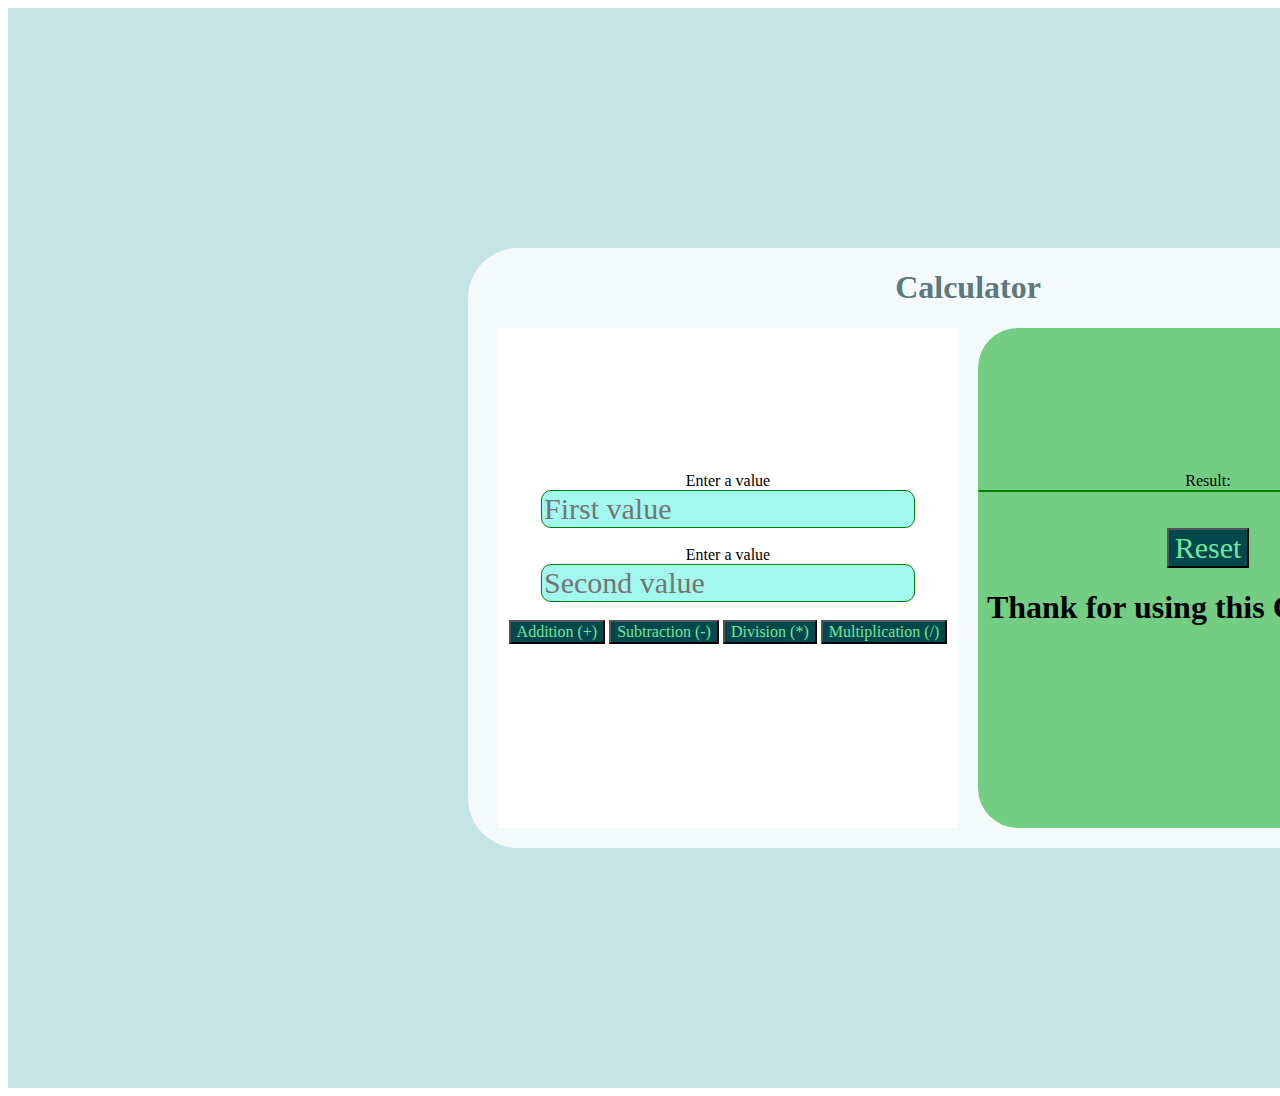
<file: Calculator-main/index.html>
<!DOCTYPE html>
<!--
To change this license header, choose License Headers in Project Properties.
To change this template file, choose Tools | Templates
and open the template in the editor.
-->
<html>
    <head>
        <title>TODO supply a title</title>
        <meta charset="UTF-8">
        <meta name="viewport" content="width=device-width, initial-scale=1.0">
        <link href="./css/style1.css" rel="stylesheet" />
    </head>
    <body>
        <div class="wrapper">
            <div class="header">
                <h1 class="group1">Calculator</h1>
                <div class="divleft">
                    <br/><br/><br/><br/><br/><br/><br/><br/>
                    Enter a value <input id="value1" class="group2" type="text" value="" placeholder="First value"/>
                    <br/>
                    <br/>
                    Enter a value <input id="value2" class="group2" type="text" value="" placeholder="Second value"/>
                    <br/>
                    <br/>
                    <input class="group3" type="button" id="btn1" value="Addition (+)" onclick="add()"/>
                    <input class="group3" type="button" id="btn2" value="Subtraction (-)" onclick="sub()"/>
                    <input class="group3" type="button" id="btn3" value="Division (*)" onclick="div()"/>
                    <input class="group3" type="button" id="btn4" value="Multiplication (/)" onclick="mup()"/>
                </div>
                <div class="divright">
                    <br/><br/><br/><br/><br/><br/><br/><br/>
                    Result: <div id="value3" class="group4" ></div>
                    <br/>
                    <br/>
                    <input class="group5" type="button" id="btn5" value="Reset" onclick="message()"/>
                    <h1 style="font-family:Times New Roman">Thank for using this Calculator!</h1>
                </div>
                <script>
                        function add(){
                            var value1 = document.getElementById('value1').value;
                            var value2 = document.getElementById('value2').value;
                            var add = parseInt(value1) + parseInt(value2);
                            document.getElementById('value3').innerHTML = add;//chỉ dùng được trong thẻ div  
                        }
                        function sub(){
                            var value1 = document.getElementById('value1').value;
                            var value2 = document.getElementById('value2').value;
                            var add = parseInt(value1) - parseInt(value2);
                            document.getElementById('value3').innerHTML = add;//chỉ dùng được trong thẻ div  
                        }
                        function div(){
                            var value1 = document.getElementById('value1').value;
                            var value2 = document.getElementById('value2').value;
                            var add = parseInt(value1) / parseInt(value2);
                            document.getElementById('value3').innerHTML = add;//chỉ dùng được trong thẻ div  
                        }
                        function mup(){
                            var value1 = document.getElementById('value1').value;
                            var value2 = document.getElementById('value2').value;
                            var add = parseInt(value1) * parseInt(value2);
                            document.getElementById('value3').innerHTML = add;//chỉ dùng được trong thẻ div  
                        }
                    </script>
            </div>
        </div>      
    </body>
</html>
</file>
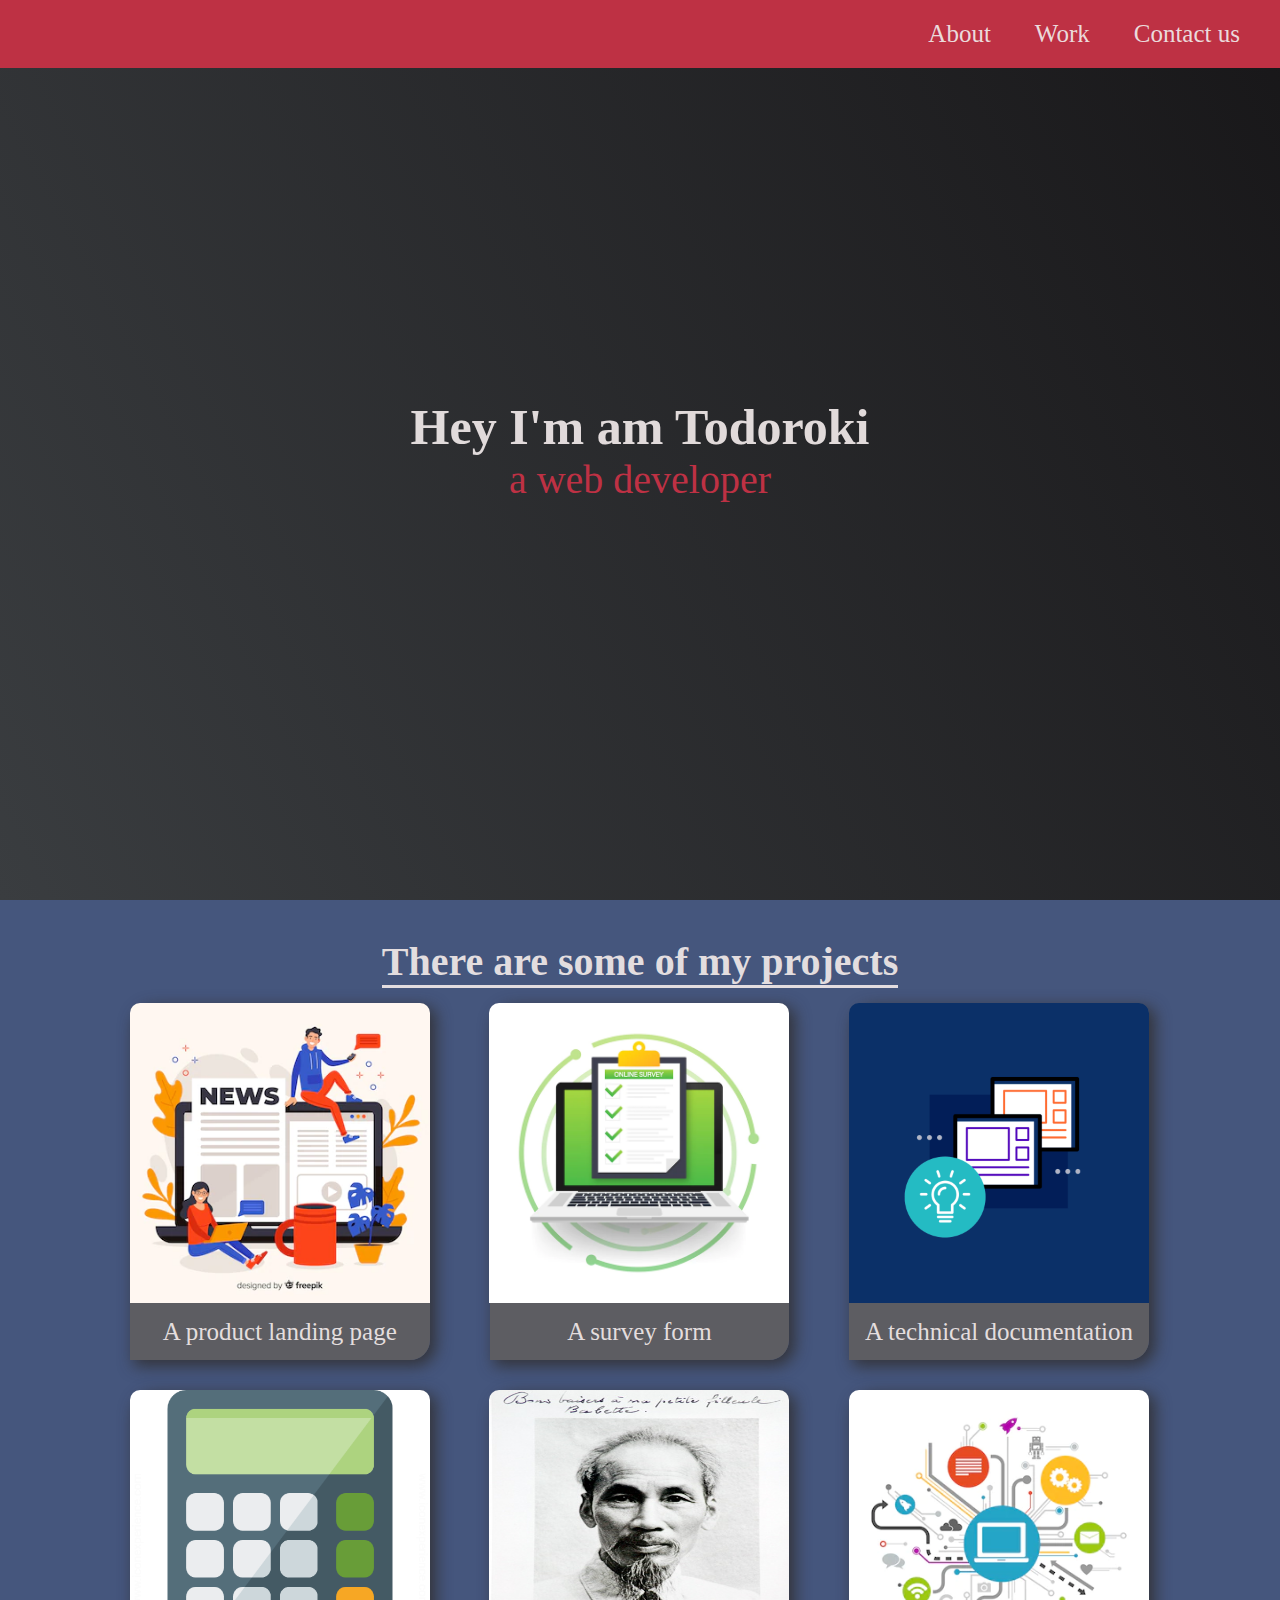
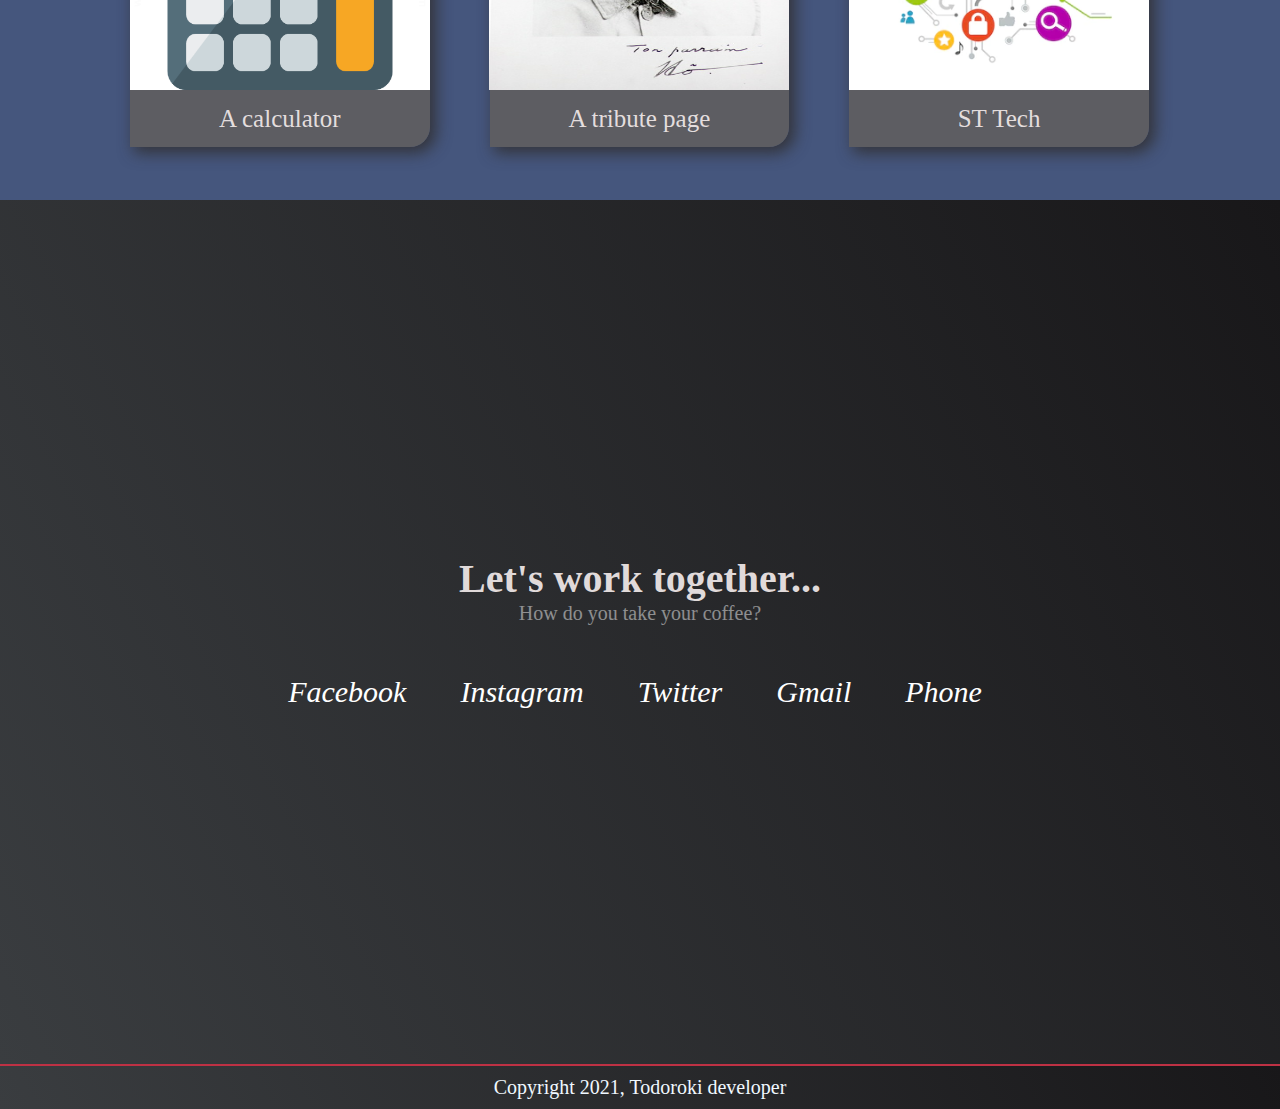
<file: A-Personal-Portfolio/A-Personal-Portfolio.html>
<!DOCTYPE html>
<html lang="en">
<head>
    <meta charset="UTF-8">
    <meta http-equiv="X-UA-Compatible" content="IE=edge">
    <meta name="viewport" content="width=device-width, initial-scale=1.0">
    <title>A Personal Portfolio</title>
    <link rel="stylesheet" href="../A-Personal-Portfolio/css/style.css">
    <link rel="stylesheet" href="https://use.fontawesome.com/releases/v5.15.4/css/all.css" integrity="sha384-DyZ88mC6Up2uqS4h/KRgHuoeGwBcD4Ng9SiP4dIRy0EXTlnuz47vAwmeGwVChigm" crossorigin="anonymous">
    <link
    rel="stylesheet"
    href="https://cdnjs.cloudflare.com/ajax/libs/animate.css/4.1.1/animate.min.css"
    />

</head>
<body>
    <header class="abc">
        <ul>
            <li><a href="#about">About</a></li>
            <li><a href="#work">Work</a></li>
            <li><a href="#contact">Contact us</a></li>
        </ul>
    </header>
    <div class="wrapper">
        <div id="about" class="about-us">
            <h1>Hey I'm am Todoroki</h1>
            <p>a web developer</p>
        </div>
        <div id="work" class="work">
            <h2>There are some of my projects</h2>
            <div class="projects-grid">
                <div class="projects-production">
                    <div class="project-item">
                        <img class="project-image" src="./image/concepto-landing-page-noticias_52683-20167 (1).png" alt="A product landing page" width="300px" height="300px">
                        <p><a href="https://codepen.io/phamtuan1152001/pen/yLXBrYK" target="_blank">A product landing page</a></p>
                    </div>
                </div>
                <div class="projects-production">
                    <div class="project-item">
                        <img class="project-image" src="./image/online-survey-checklist-questionnaire-icon-laptop-computer-screen-feedback-business-concept_100456-1910 (1).png" alt="A survey form" width="300px" height="300px">
                        <p><a href="https://codepen.io/phamtuan1152001/pen/bGWXMrM" target="_blank">A survey form</a></p>
                    </div>
                </div>
                <div class="projects-production">
                    <div class="project-item">
                        <img class="project-image" src="./image/technical-documentation-sites-to-get-you-inspired_1200.png" alt="A technical documentation" width="300px" height="300px">
                        <p><a href="https://codepen.io/phamtuan1152001/pen/xxrRQLJ" target="_blank">A technical documentation</a></p>
                    </div>
                </div>
                <div class="projects-production">
                    <div class="project-item">
                        <img class="project-image" src="./image/calculator.png" alt="A calculator" width="300px" height="300px" >
                        <p><a href="https://codepen.io/phamtuan1152001/pen/XWgKPWv" target="_blank">A calculator</a></p>
                    </div>
                </div>
                <div class="projects-production">
                    <div class="project-item">
                        <img class="project-image" src="./image/Ho_Chi_Minh_1946_and_signature.png" alt="A tribute page" width="300px" height="300px" >
                        <p><a href="https://codepen.io/phamtuan1152001/pen/QWvYRVx" target="_blank">A tribute page</a></p>
                    </div>
                </div>
                <div class="projects-production">
                    <div class="project-item">
                        <img class="project-image" src="./image/illustration-social-media-concept_53876-18383.png" alt="ST Tech" width="300px" height="300px" >
                        <p><a href="https://codepen.io/phamtuan1152001/pen/WNOwNoz" target="_blank">ST Tech</a></p>
                    </div>
                </div>
            </div>
        </div>
        <div id="contact" class="contact">
            <h2>Let's work together...</h2>
            <p>How do you take your coffee?</p>
            <div class="socialmedia">
                <a href="#"><span><i class="fab fa-facebook"> Facebook</i></span></a> 
                <a href="#"><span><i class="fab fa-instagram"> Instagram</i></span></a>
                <a href="#"><span><i class="fab fa-twitter"> Twitter</i></span></a>
                <a href="#"><span><i class="fas fa-envelope"> Gmail</i></span></a>
                <a href="#"><span><i class="fas fa-phone"> Phone</i></span></a>
            </div>
        </div>
        <footer><p>Copyright 2021, Todoroki developer</p></footer>
    </div>
</body>
</html>
</file>
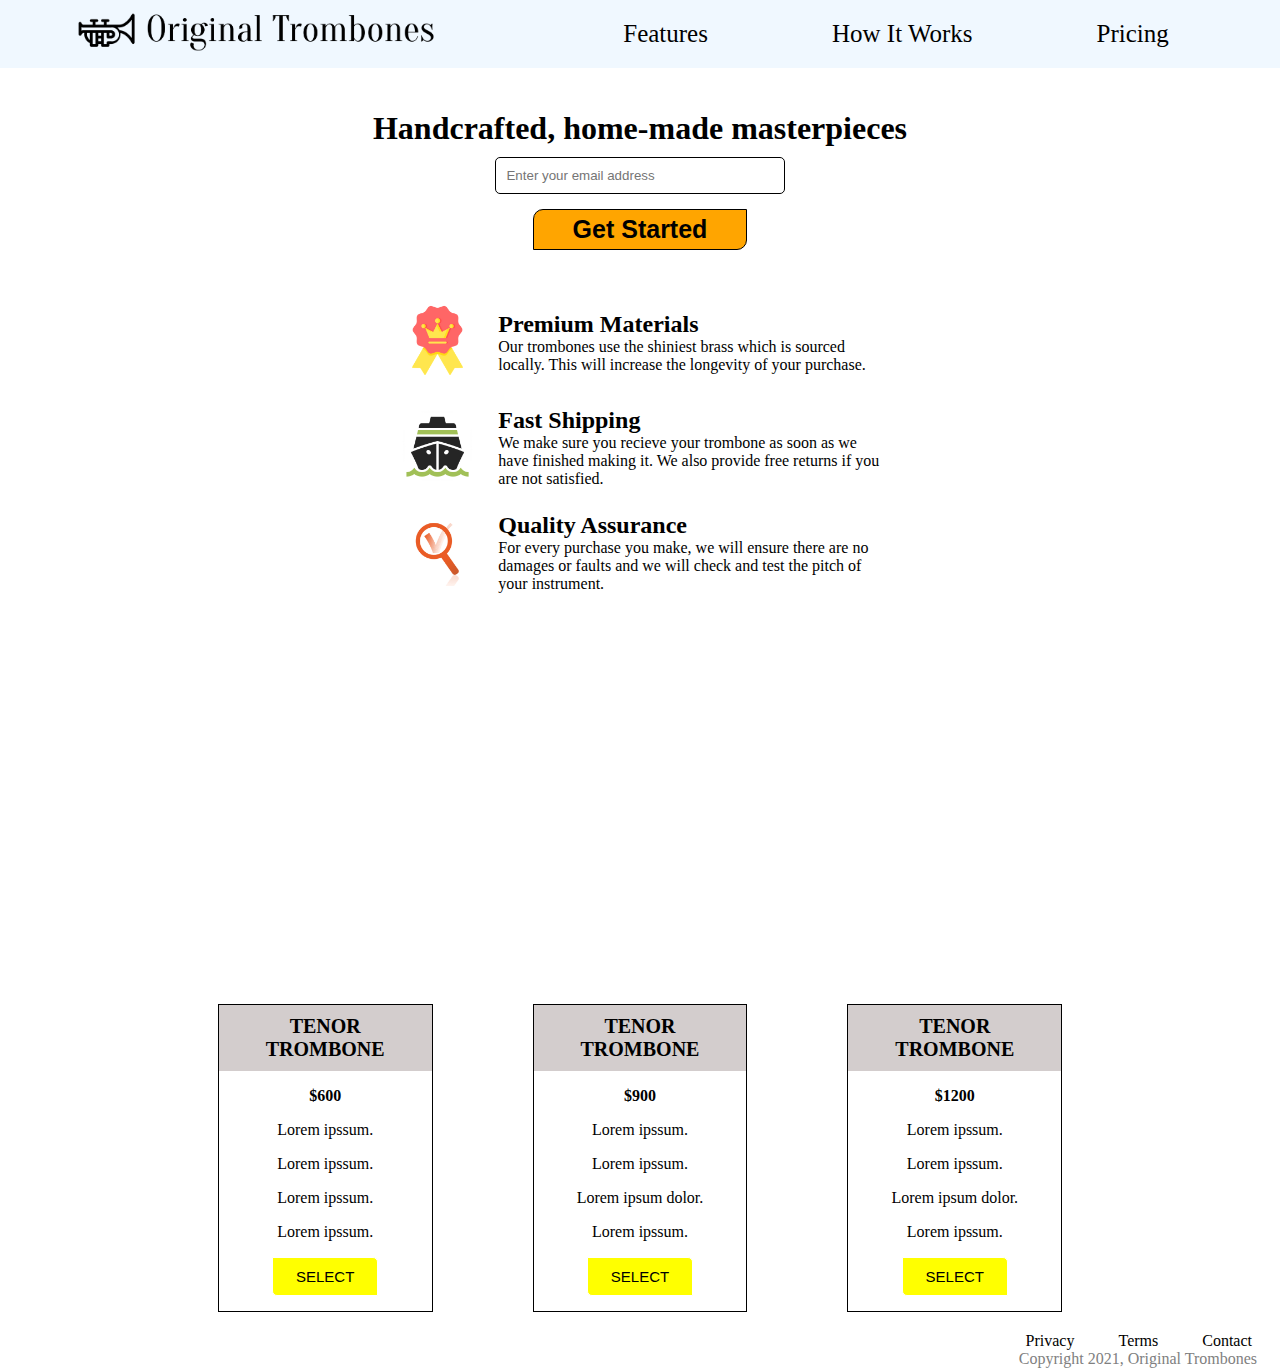
<file: A-Product-Landing-Page/A-Product-Landing-Page.html>
<!DOCTYPE html>
<html lang="en">
<head>
    <meta charset="UTF-8">
    <meta http-equiv="X-UA-Compatible" content="IE=edge">
    <meta name="viewport" content="width=device-width, initial-scale=1.0">
    <title>A Product Landing Page</title>
    <link rel="stylesheet" href="./css/style.css">
</head>
<body>
    <!-- Header of this page -->
    <header>
        <div class="logo">
            <img class="logo-image" src="./image/original_trombones.png" alt="logo">
        </div>
        <div class="nav-item">
            <ul>
                <li><a href="#features">Features</a></li>
                <li><a href="#howitworks">How It Works</a></li>
                <li><a href="#pricing">Pricing</a></li>
            </ul>
        </div>
    </header>
    <!-- End of header -->

    <!-- Body of this page -->
    <div id="features" class="form-content">
        <form action="#">
            <h1>Handcrafted, home-made masterpieces</h1>
            <div class="form-control">
                <input type="text" placeholder="Enter your email address">
                <button>Get Started</button>
            </div>
        </form>
    </div>
    <div id="howitworks" class="service-quality">
        <div class="service-logo">
            <img class="logo-image" src="./image/premium-1891094-1598007.png" alt="Premium Materials">
        </div>
        <div class="service-description">
            <h2>Premium Materials</h2>
            <p>Our trombones use the shiniest brass which is sourced locally. This will increase the longevity of your purchase.</p>
        </div>
        <div class="service-logo">
            <img class="logo-image" src="./image/cruise_ship.png" alt="Fast shipping">
        </div>
        <div class="service-description">
            <h2>Fast Shipping</h2>
            <p>We make sure you recieve your trombone as soon as we have finished making it. We also provide free returns if you are not satisfied.</p>
        </div>
        <div class="service-logo">
            <img class="logo-image" src="./image/qc-icon-8.jpg" alt="Quality Assurance">
        </div>
        <div class="service-description">
            <h2>Quality Assurance</h2>
            <p>For every purchase you make, we will ensure there are no damages or faults and we will check and test the pitch of your instrument.</p>
        </div>
    </div>
    <div id="pricing" class="production">
        <div class="production-intro">
            <iframe width="560" height="315" src="https://www.youtube.com/embed/y8Yv4pnO7qc" title="YouTube video player" frameborder="0" allow="accelerometer; autoplay; clipboard-write; encrypted-media; gyroscope; picture-in-picture" allowfullscreen></iframe>
        </div>
        <div class="production-list">
            <div class="production-items">
                <div class="name"><strong>TENOR TROMBONE</strong></div>
                <p><strong>$600</strong></p>
                <p>Lorem ipssum.</p>
                <p>Lorem ipssum.</p>
                <p>Lorem ipssum.</p>
                <p>Lorem ipssum.</p>
                <button class="btn">SELECT</button>
            </div>
            <div class="production-items">
                <div class="name"><strong>TENOR TROMBONE</strong></div>
                <p><strong>$900</strong></p>
                <p>Lorem ipssum.</p>
                <p>Lorem ipssum.</p>
                <p>Lorem ipsum dolor.</p>
                <p>Lorem ipssum.</p>
                <button class="btn">SELECT</button>
            </div>
            <div class="production-items">
                <div class="name"><strong>TENOR TROMBONE</strong></div>
                <p><strong>$1200</strong></p>
                <p>Lorem ipssum.</p>
                <p>Lorem ipssum.</p>
                <p>Lorem ipsum dolor.</p>
                <p>Lorem ipssum.</p>
                <button class="btn">SELECT</button>
            </div>          
        </div>
    </div>
    <!-- End of body -->

    <!-- Footer of this page -->
    <footer>
        <ul>
            <li><a href="#">Privacy</a></li>
            <li><a href="#">Terms</a></li>
            <li><a href="#">Contact</a></li>
        </ul>
        <p>Copyright 2021, Original Trombones</p>
    </footer>
    <!-- End of footer -->
</body>
</html>
</file>
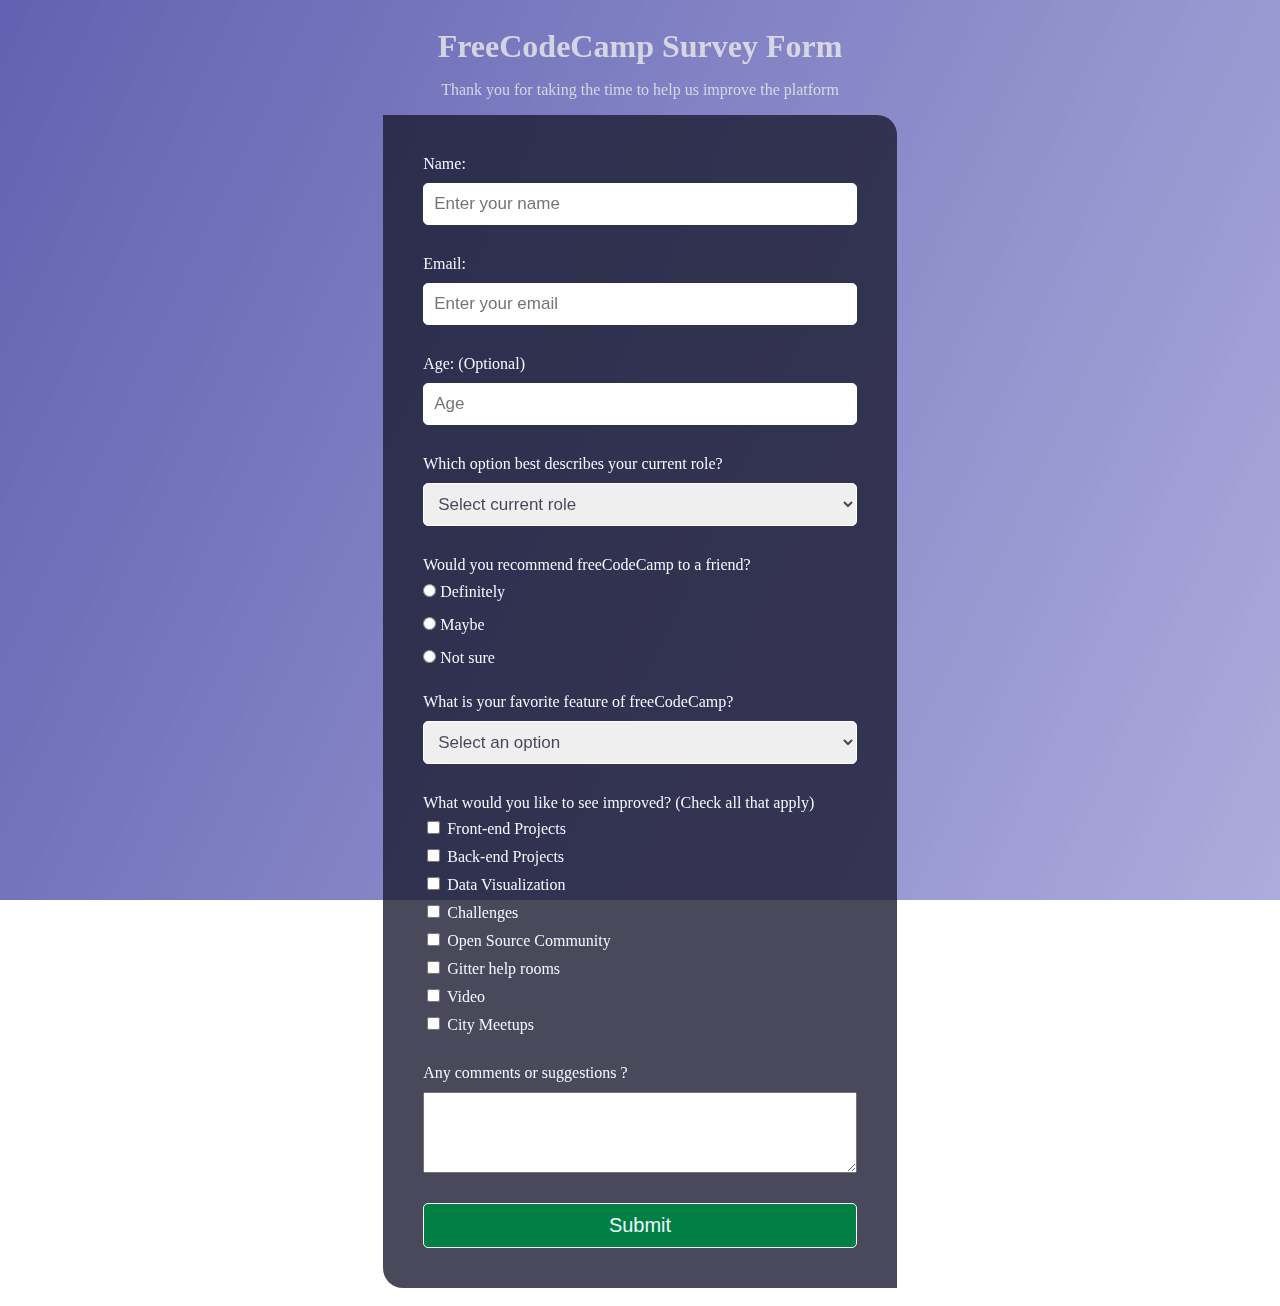
<file: A-Survey-Form/A-Survey-Form.html>
<!DOCTYPE html>
<html lang="en">
<head>
    <meta charset="UTF-8">
    <meta http-equiv="X-UA-Compatible" content="IE=edge">
    <meta name="viewport" content="width=device-width, initial-scale=1.0">
    <title>A Surey Form</title>
    <link rel="stylesheet" href="./css/style.css">
</head>
<body>
    <div class="wrapper">
        <h1>FreeCodeCamp Survey Form</h1>
        <p>Thank you for taking the time to help us improve the platform</p>
        <form action="#">
            <div class="form-group">
                <div class="form-control">
                    <label for="name">Name:</label>
                    <input class="text-input" type="text" placeholder="Enter your name">
                </div>
                <div class="form-control">
                    <label for="mail">Email:</label>
                    <input class="text-input" type="text" placeholder="Enter your email">
                </div>
                <div class="form-control">
                    <label for="age">Age: (Optional)</label>
                    <input class="text-input" type="number" placeholder="Age">
                </div>
                <div class="form-control">
                    <label for="option">Which option best describes your current role?</label>
                    <select class="text-input" name="Options">
                        <option value="opt1" disabled="disabled" selected="selected">Select current role</option>
                        <option value="opt2">Student</option>
                        <option value="opt2">Full time job</option>
                        <option value="opt2">Full time learner</option>
                        <option value="opt2">Prefer not to say</option>
                        <option value="opt2">Other</option>
                    </select>
                </div>
                <div class="form-control">
                    <label>Would you recommend freeCodeCamp to a friend?</label>
                    <div>
                        <div>
                            <input name="user-recommend" class="text-input" id="radio-btn" type="radio"> <span>Definitely</span>
                        </div>
                        <div>
                            <input name="user-recommend" class="text-input" id="radio-btn" type="radio"> <span>Maybe</span>
                        </div>
                        <div>
                            <input name="user-recommend" class="text-input" id="radio-btn" type="radio"> <span>Not sure</span>
                        </div>
                    </div>
                </div>
                <div class="form-control">
                    <label for="option">What is your favorite feature of freeCodeCamp?</label>
                    <select class="text-input" name="Options">
                        <option value="opt1" disabled="disabled" selected="selected">Select an option</option>
                        <option value="opt2">Challenges</option>
                        <option value="opt2">Projects</option>
                        <option value="opt2">Community</option>
                        <option value="opt2">Open Source</option>
                        <option value="opt2">Other</option>
                    </select>
                </div>
                <div class="form-control">
                    <label for="checkbox">What would you like to see improved? (Check all that apply)</label>
                    <div class="checkbox-btn">
                        <div class="checkbox-btn">
                            <input type="checkbox" name="" id=""> <span> Front-end Projects</span>
                        </div>
                        <div class="checkbox-btn">
                            <input type="checkbox" name="" id=""> <span> Back-end Projects</span>
                        </div>
                        <div class="checkbox-btn">
                            <input type="checkbox" name="" id=""> <span> Data Visualization</span>
                        </div>
                        <div class="checkbox-btn">
                            <input type="checkbox" name="" id=""> <span> Challenges</span>
                        </div>
                        <div class="checkbox-btn">
                            <input type="checkbox" name="" id=""> <span> Open Source Community</span>
                        </div>
                        <div class="checkbox-btn">
                            <input type="checkbox" name="" id=""> <span> Gitter help rooms</span>
                        </div>
                        <div class="checkbox-btn">
                            <input type="checkbox" name="" id=""> <span> Video</span>
                        </div>
                        <div class="checkbox-btn">
                            <input type="checkbox" name="" id=""> <span> City Meetups</span>
                        </div>
                    </div>
                </div>
                <div class="form-control">
                    <label for="comments">Any comments or suggestions ?</label>
                    <textarea rows="5" cols="40"></textarea>
                </div>
                <div class="form-control">
                    <button type="submit">Submit</button>
                </div>
            </div>
        </form>
    </div>
</body>
</html>
</file>
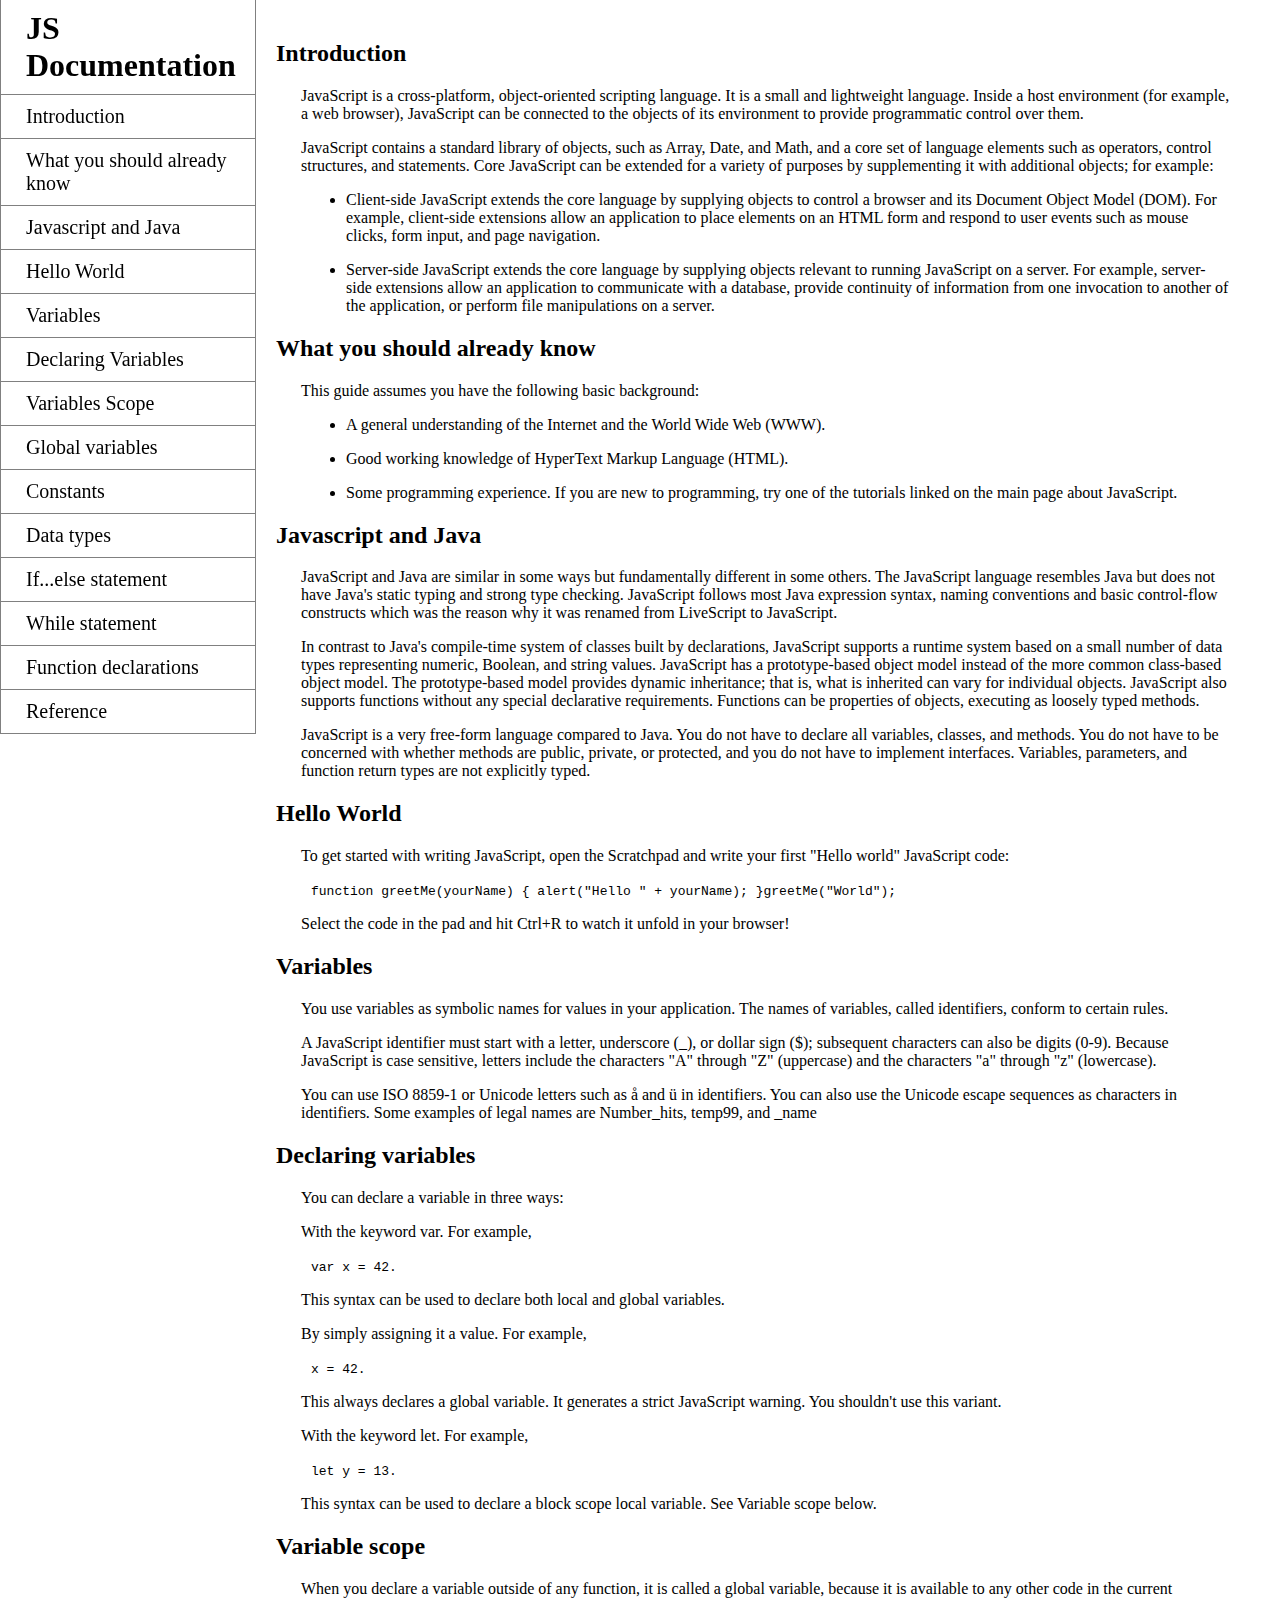
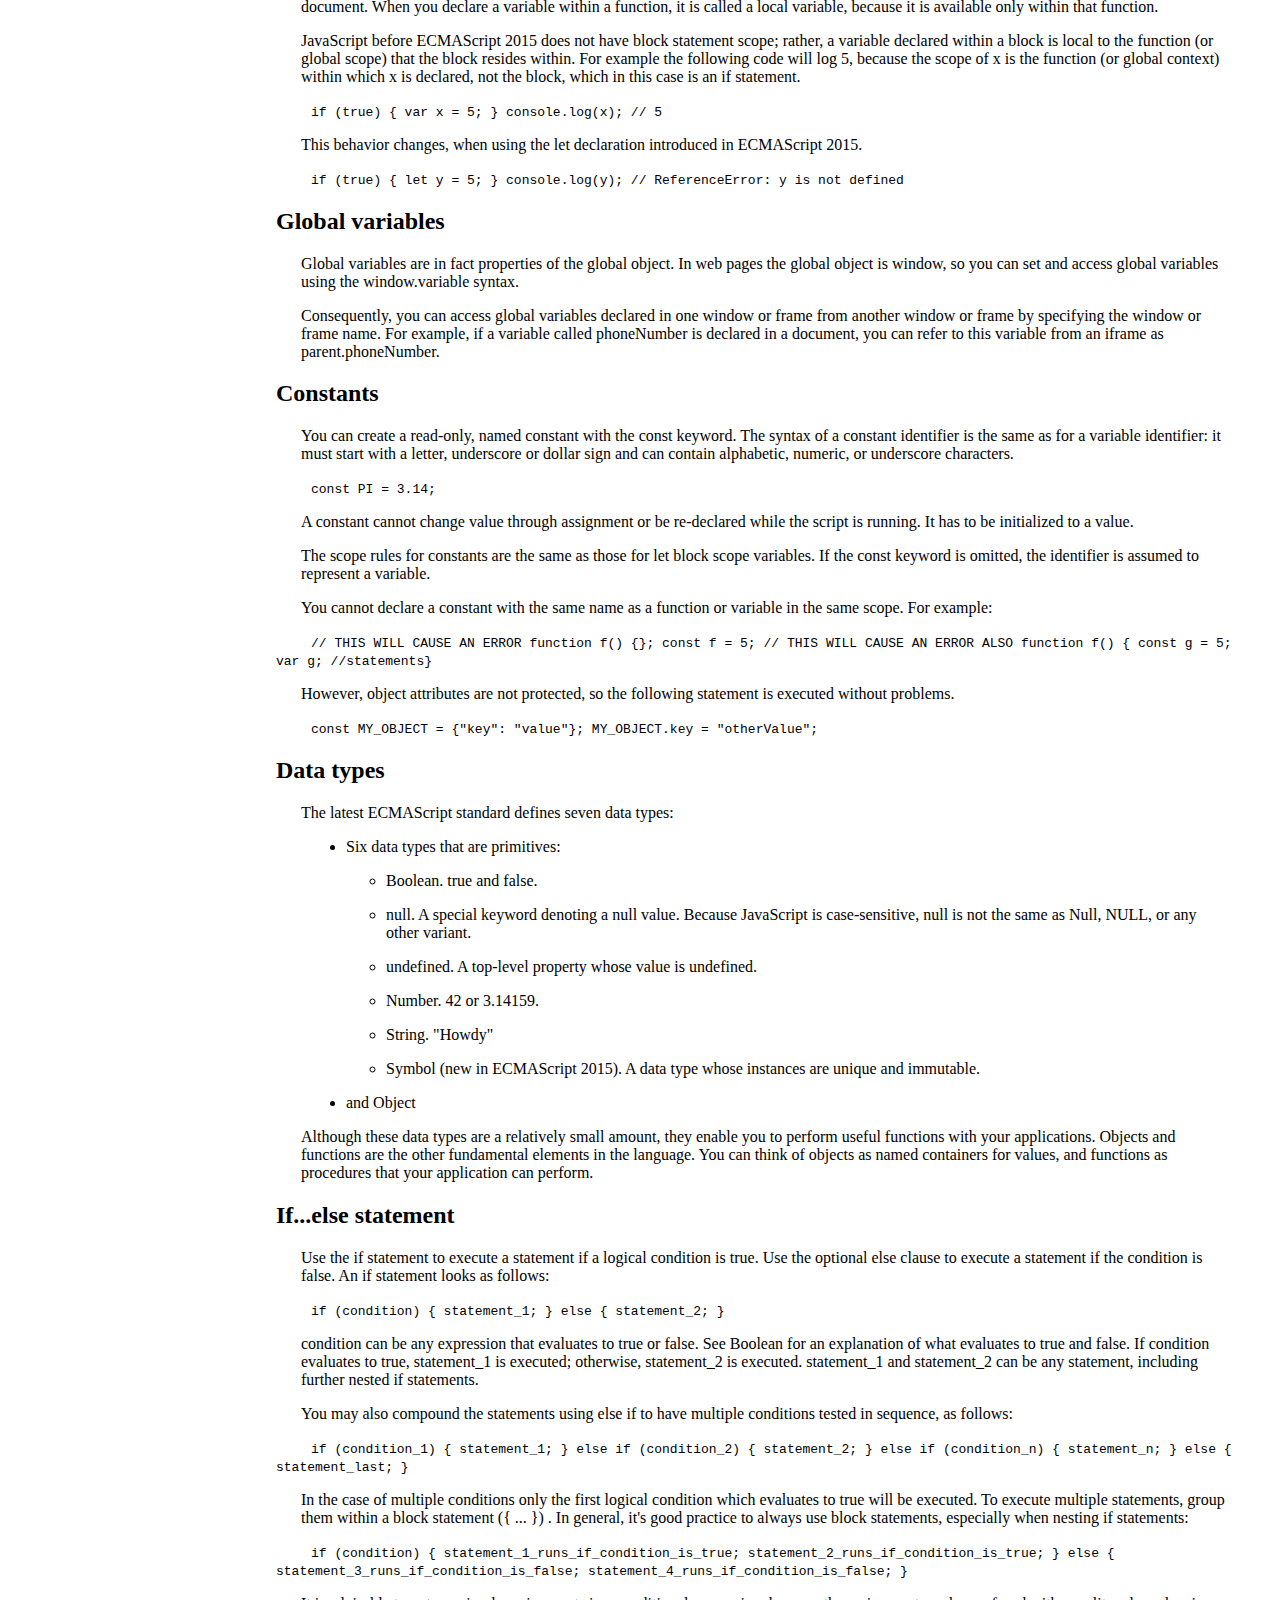
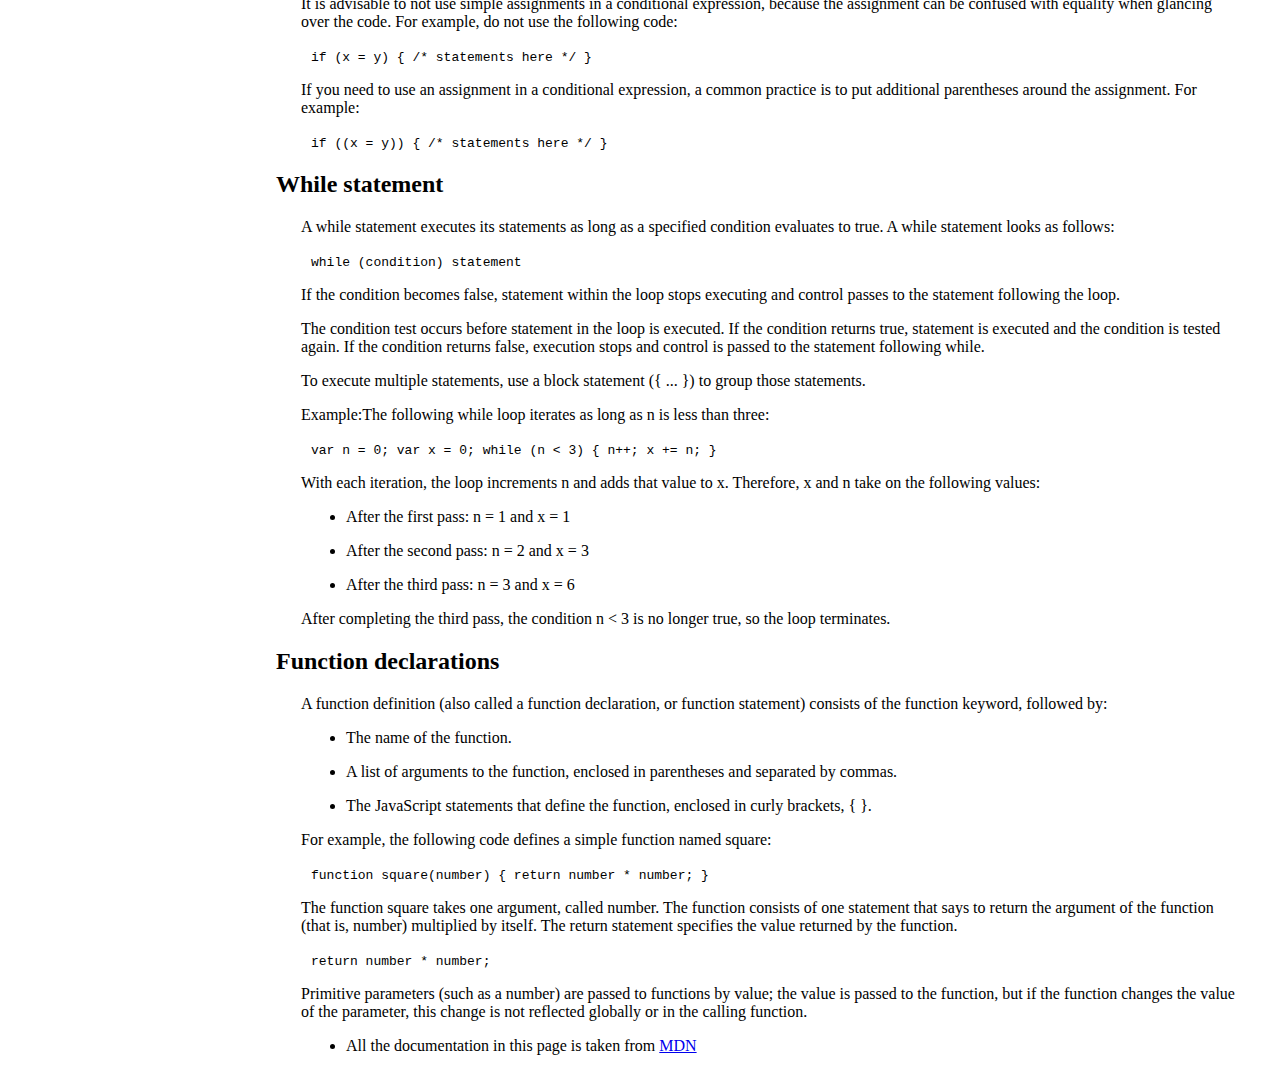
<file: A-Technical-Documentation/A-Technical-Documentation.html>
<!DOCTYPE html>
<html lang="en">
<head>
    <meta charset="UTF-8">
    <meta http-equiv="X-UA-Compatible" content="IE=edge">
    <meta name="viewport" content="width=device-width, initial-scale=1.0">
    <title>A Technical Documentation</title>
    <link rel="stylesheet" href="./css/style.css">
</head>
<body>
    <div class="wrapper">
        <div class="navigation">
            <ul>
                <li><h1>JS Documentation</h1></li>
                <li><a href="#introduction">Introduction</a></li>
                <li><a href="#whatyoushouldknow">What you should already know</a></li>
                <li><a href="#JS-and-Java">Javascript and Java</a></li>
                <li><a href="#HelloWorld">Hello World</a></li>
                <li><a href="#Variables">Variables</a></li>
                <li><a href="#Decla-variable">Declaring Variables</a></li>
                <li><a href="#Variable-scope">Variables Scope</a></li>
                <li><a href="#Global-variables">Global variables</a></li>
                <li><a href="#Constants">Constants</a></li>
                <li><a href="#Data-types">Data types</a></li>
                <li><a href="#If-else-statement">If...else statement</a></li>
                <li><a href="#while-statement">While statement</a></li>
                <li><a href="#function-decla">Function declarations</a></li>
                <li><a href="#reference">Reference</a></li>
            </ul>
        </div>
        <div class="description">
           <div id="introduction">
               <h2>Introduction</h2>
               <p>JavaScript is a cross-platform, object-oriented scripting language. It is a small and lightweight language. Inside a host environment (for example, a web browser), JavaScript can be connected to the objects of its environment to provide programmatic control over them.</p>
               <p>JavaScript contains a standard library of objects, such as Array, Date, and Math, and a core set of language elements such as operators, control structures, and statements. Core JavaScript can be extended for a variety of purposes by supplementing it with additional objects; for example:</p>
               <ul>
                   <li>Client-side JavaScript extends the core language by supplying objects to control a browser and its Document Object Model (DOM). For example, client-side extensions allow an application to place elements on an HTML form and respond to user events such as mouse clicks, form input, and page navigation.</li>
                   <li>Server-side JavaScript extends the core language by supplying objects relevant to running JavaScript on a server. For example, server-side extensions allow an application to communicate with a database, provide continuity of information from one invocation to another of the application, or perform file manipulations on a server.</li>
               </ul>
            </div>
            <div id="whatyoushouldknow">
               <h2>What you should already know</h2>
               <p>This guide assumes you have the following basic background:</p>
               <ul>
                   <li>A general understanding of the Internet and the World Wide Web (WWW).</li>
                   <li>Good working knowledge of HyperText Markup Language (HTML).</li>
                   <li>Some programming experience. If you are new to programming, try one of the tutorials linked on the main page about JavaScript.</li>
               </ul>
            </div>
            <div id="JS-and-Java">
               <h2>Javascript and Java</h2>
               <p>JavaScript and Java are similar in some ways but fundamentally different in some others. The JavaScript language resembles Java but does not have Java's static typing and strong type checking. JavaScript follows most Java expression syntax, naming conventions and basic control-flow constructs which was the reason why it was renamed from LiveScript to JavaScript.</p>
               <p>In contrast to Java's compile-time system of classes built by declarations, JavaScript supports a runtime system based on a small number of data types representing numeric, Boolean, and string values. JavaScript has a prototype-based object model instead of the more common class-based object model. The prototype-based model provides dynamic inheritance; that is, what is inherited can vary for individual objects. JavaScript also supports functions without any special declarative requirements. Functions can be properties of objects, executing as loosely typed methods.</p>
               <p>JavaScript is a very free-form language compared to Java. You do not have to declare all variables, classes, and methods. You do not have to be concerned with whether methods are public, private, or protected, and you do not have to implement interfaces. Variables, parameters, and function return types are not explicitly typed.</p>
            </div>
            <div id="HelloWorld">
               <h2>Hello World</h2>
               <p>To get started with writing JavaScript, open the Scratchpad and write your first "Hello world" JavaScript code:</p>
               <code>
                   function greetMe(yourName) { alert("Hello " + yourName); }greetMe("World");
               </code>
               <p>Select the code in the pad and hit Ctrl+R to watch it unfold in your browser!</p>
            </div>
            <div id="Variables">
               <h2>Variables</h2>
               <p>You use variables as symbolic names for values in your application. The names of variables, called identifiers, conform to certain rules.</p>
               <p>A JavaScript identifier must start with a letter, underscore (_), or dollar sign ($); subsequent characters can also be digits (0-9). Because JavaScript is case sensitive, letters include the characters "A" through "Z" (uppercase) and the characters "a" through "z" (lowercase).</p>
               <p>You can use ISO 8859-1 or Unicode letters such as å and ü in identifiers. You can also use the Unicode escape sequences as characters in identifiers. Some examples of legal names are Number_hits, temp99, and _name</p>
            </div>
            <div id="Decla-variable">
               <h2>Declaring variables</h2>
               <p>You can declare a variable in three ways:</p>
               <p>With the keyword var. For example,</p>
               <code>
                   var x = 42.
               </code>
               <p>This syntax can be used to declare both local and global variables.</p>
               <p>By simply assigning it a value. For example,</p>
               <code>
                   x = 42.
               </code>
               <p>This always declares a global variable. It generates a strict JavaScript warning. You shouldn't use this variant.</p>
               <p>With the keyword let. For example,</p>
               <code>
                   let y = 13.
               </code>
               <p>This syntax can be used to declare a block scope local variable. See Variable scope below.</p>
            </div>
            <div id="Variable-scope">
               <h2>Variable scope</h2>
               <p>When you declare a variable outside of any function, it is called a global variable, because it is available to any other code in the current document. When you declare a variable within a function, it is called a local variable, because it is available only within that function.</p>
               <p>JavaScript before ECMAScript 2015 does not have block statement scope; rather, a variable declared within a block is local to the function (or global scope) that the block resides within. For example the following code will log 5, because the scope of x is the function (or global context) within which x is declared, not the block, which in this case is an if statement.</p>
               <code>
                   if (true) { var x = 5; } console.log(x); // 5
               </code>
               <p>This behavior changes, when using the let declaration introduced in ECMAScript 2015.</p>
               <code>
                   if (true) { let y = 5; } console.log(y); // ReferenceError: y is not defined
               </code>
            </div>
            <div id="Global-variables">
               <h2>Global variables</h2>
               <p>Global variables are in fact properties of the global object. In web pages the global object is window, so you can set and access global variables using the window.variable syntax.</p>
               <p>Consequently, you can access global variables declared in one window or frame from another window or frame by specifying the window or frame name. For example, if a variable called phoneNumber is declared in a document, you can refer to this variable from an iframe as parent.phoneNumber.</p>
            </div>
            <div id="Constants">
               <h2>Constants</h2>
               <p>You can create a read-only, named constant with the const keyword. The syntax of a constant identifier is the same as for a variable identifier: it must start with a letter, underscore or dollar sign and can contain alphabetic, numeric, or underscore characters.</p>
               <code>
                   const PI = 3.14;
               </code>
               <p>A constant cannot change value through assignment or be re-declared while the script is running. It has to be initialized to a value.</p>
               <p>The scope rules for constants are the same as those for let block scope variables. If the const keyword is omitted, the identifier is assumed to represent a variable.</p>
               <p>You cannot declare a constant with the same name as a function or variable in the same scope. For example:</p>
               <code>
                   // THIS WILL CAUSE AN ERROR function f() {}; const f = 5; 
                   // THIS WILL CAUSE AN ERROR ALSO function f() { const g = 5; var g; //statements}
               </code>
               <p>However, object attributes are not protected, so the following statement is executed without problems.</p>
               <code>const MY_OBJECT = {"key": "value"}; MY_OBJECT.key = "otherValue";</code>
            </div>
            <div id="Data-types">
               <h2>Data types</h2>
               <p>The latest ECMAScript standard defines seven data types:</p>
               <ul>
                   <li>Six data types that are primitives:</li>
                   <ul>
                       <li>Boolean. true and false.</li>
                       <li>null. A special keyword denoting a null value. Because JavaScript is case-sensitive, null is not the same as Null, NULL, or any other variant.</li>
                       <li>undefined. A top-level property whose value is undefined.</li>
                       <li>Number. 42 or 3.14159.</li>
                       <li>String. "Howdy"</li>
                       <li>Symbol (new in ECMAScript 2015). A data type whose instances are unique and immutable.</li>
                   </ul>
                   <li>and Object</li>
               </ul>
               <p>Although these data types are a relatively small amount, they enable you to perform useful functions with your applications. Objects and functions are the other fundamental elements in the language. You can think of objects as named containers for values, and functions as procedures that your application can perform.</p>
            </div>
            <div id="If-else-statement">
               <h2>If...else statement</h2>
               <p>Use the if statement to execute a statement if a logical condition is true. Use the optional else clause to execute a statement if the condition is false. An if statement looks as follows:</p>
               <code>
                   if (condition) { statement_1; } else { statement_2; }
               </code>
               <p>condition can be any expression that evaluates to true or false. See Boolean for an explanation of what evaluates to true and false. If condition evaluates to true, statement_1 is executed; otherwise, statement_2 is executed. statement_1 and statement_2 can be any statement, including further nested if statements.</p>
               <p>You may also compound the statements using else if to have multiple conditions tested in sequence, as follows:</p>
               <code>
                    if (condition_1) { statement_1; } else if (condition_2) { statement_2;
                    } else if (condition_n) { statement_n; } else { statement_last; }
               </code>
               <p>In the case of multiple conditions only the first logical condition which evaluates to true will be executed. To execute multiple statements, group them within a block statement ({ ... }) . In general, it's good practice to always use block statements, especially when nesting if statements:</p>
               <code>
                    if (condition) { statement_1_runs_if_condition_is_true;
                    statement_2_runs_if_condition_is_true; } else {
                    statement_3_runs_if_condition_is_false;
                    statement_4_runs_if_condition_is_false; }
               </code>
               <p>It is advisable to not use simple assignments in a conditional expression, because the assignment can be confused with equality when glancing over the code. For example, do not use the following code:</p>
               <code>
                   if (x = y) { /* statements here */ }
               </code>
               <p>If you need to use an assignment in a conditional expression, a common practice is to put additional parentheses around the assignment. For example:</p>
               <code>
                   if ((x = y)) { /* statements here */ }
               </code>
            </div>
            <div id="while-statement">
                <h2>While statement</h2>
                <p>A while statement executes its statements as long as a specified condition evaluates to true. A while statement looks as follows:</p>
                <code>
                    while (condition) statement
                </code>
                <p>If the condition becomes false, statement within the loop stops executing and control passes to the statement following the loop.</p>
                <p>The condition test occurs before statement in the loop is executed. If the condition returns true, statement is executed and the condition is tested again. If the condition returns false, execution stops and control is passed to the statement following while.</p>
                <p>To execute multiple statements, use a block statement ({ ... }) to group those statements.</p>
                <p>Example:The following while loop iterates as long as n is less than three:</p>
                <code>
                    var n = 0; var x = 0; while (n < 3) { n++; x += n; }
                </code>
                <p>With each iteration, the loop increments n and adds that value to x. Therefore, x and n take on the following values:</p>
                <ul>
                    <li>After the first pass: n = 1 and x = 1</li>
                    <li>After the second pass: n = 2 and x = 3</li>
                    <li>After the third pass: n = 3 and x = 6</li>
                </ul>
                <p>After completing the third pass, the condition n < 3 is no longer true, so the loop terminates.</p>
            </div>
            <div id="function-decla">
                <h2>Function declarations</h2>
                <p>A function definition (also called a function declaration, or function statement) consists of the function keyword, followed by:</p>
                <ul>
                    <li>The name of the function.</li>
                    <li>A list of arguments to the function, enclosed in parentheses and separated by commas.</li>
                    <li>The JavaScript statements that define the function, enclosed in curly brackets, { }.</li>
                </ul>
                <p>For example, the following code defines a simple function named square:</p>
                <code>
                    function square(number) { return number * number; }
                </code>
                <p>The function square takes one argument, called number. The function consists of one statement that says to return the argument of the function (that is, number) multiplied by itself. The return statement specifies the value returned by the function.</p>
                <code>
                    return number * number;
                </code>
                <p>Primitive parameters (such as a number) are passed to functions by value; the value is passed to the function, but if the function changes the value of the parameter, this change is not reflected globally or in the calling function.</p>
            </div>
            <div id="reference">
                <ul>
                    <li>All the documentation in this page is taken from <a href="https://developer.mozilla.org/en-US/docs/Web/JavaScript/Guide">MDN</a></li>
                </ul>
            </div>
        </div>
    </div>
</body>
</html>
</file>
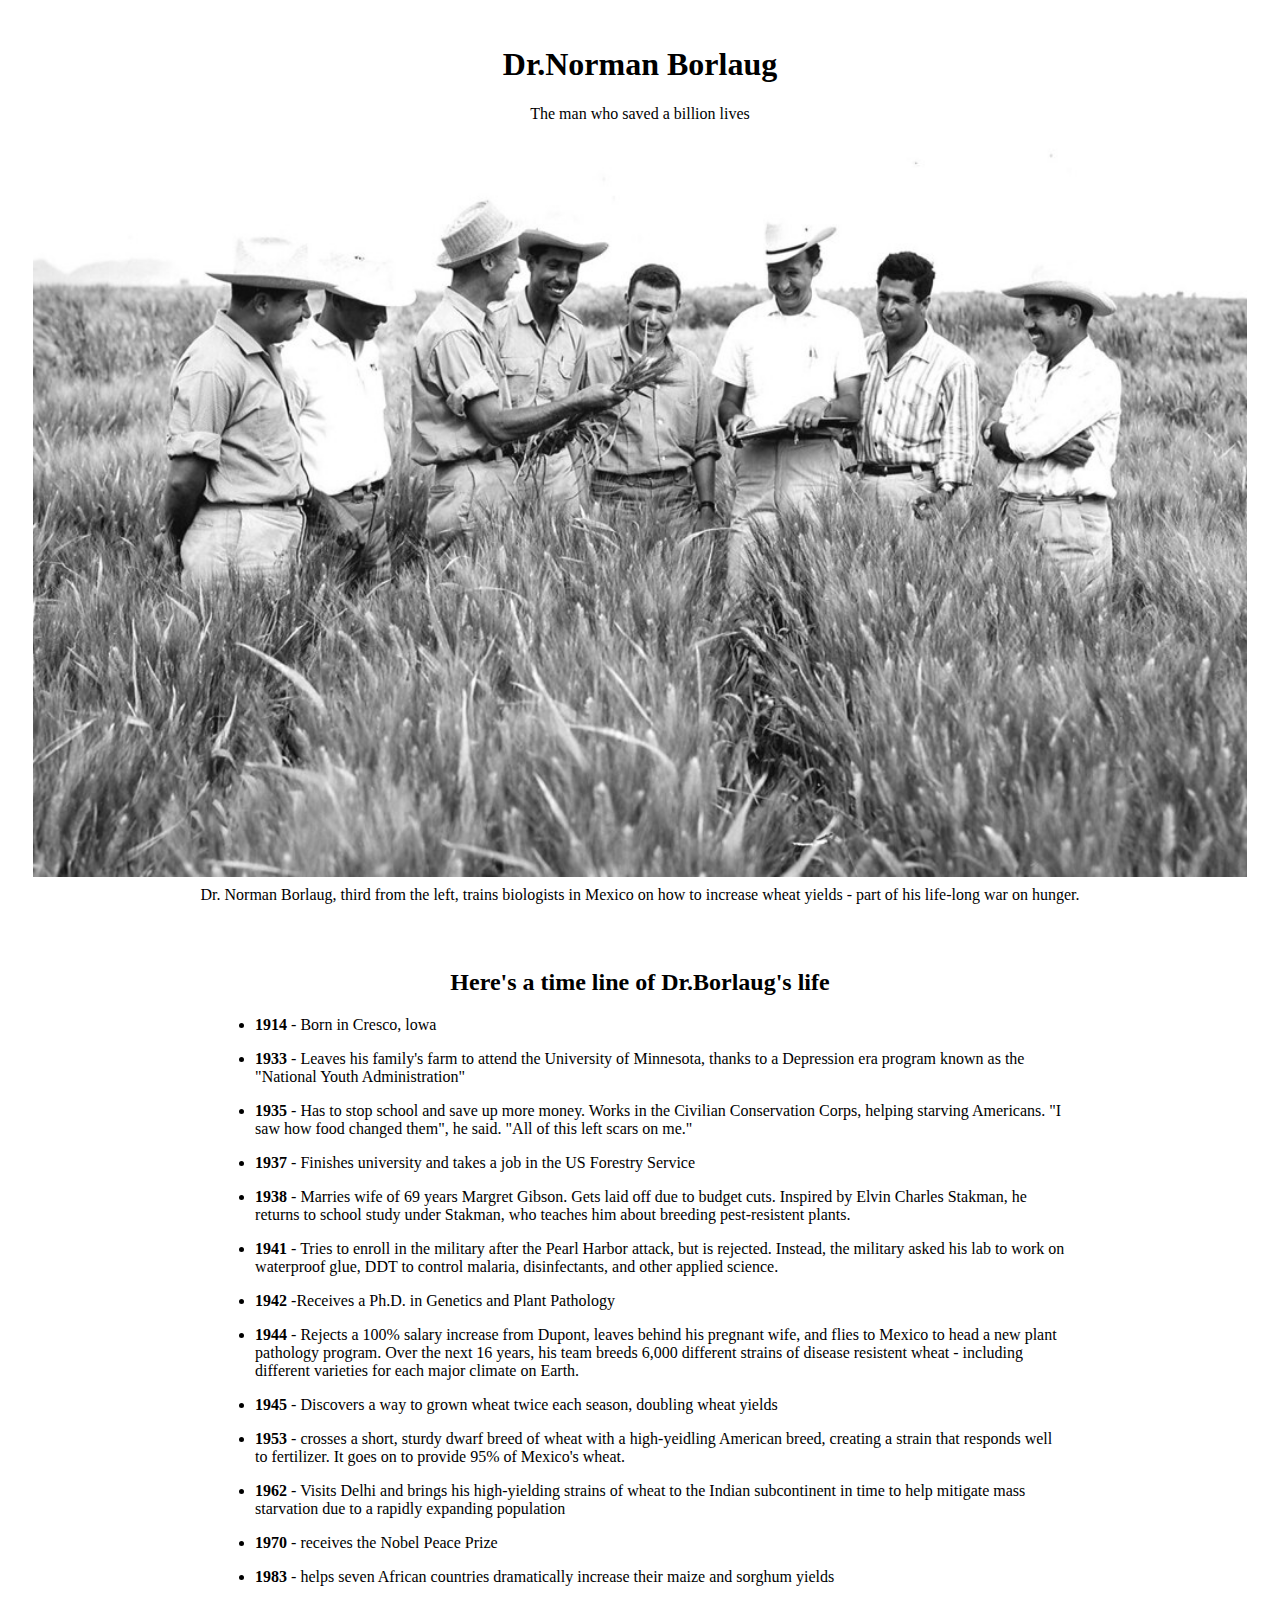
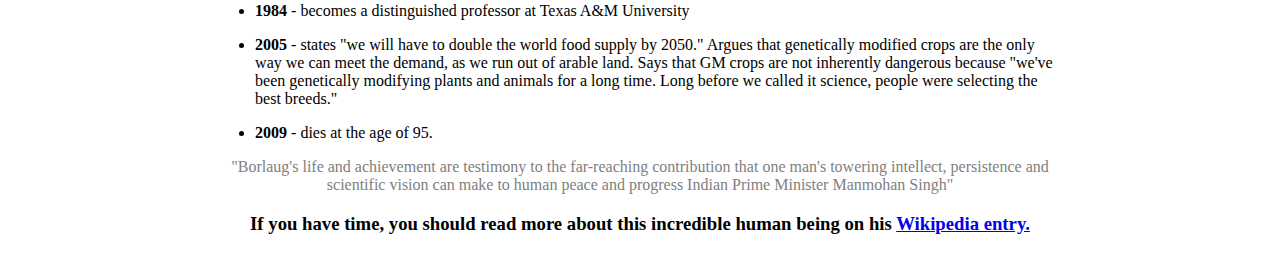
<file: A-Tribute-Page/A-Tribute-Page.html>
<!DOCTYPE html>
<html lang="en">
<head>
    <meta charset="UTF-8">
    <meta http-equiv="X-UA-Compatible" content="IE=edge">
    <meta name="viewport" content="width=device-width, initial-scale=1.0">
    <title>A Tribute Page</title>
    <link rel="stylesheet" href="./css/style.css">
</head>
<body>
    <div class="container">
        <h1>Dr.Norman Borlaug</h1>
        <p>The man who saved a billion lives</p>
        <img class="img" src="./image/hinh1.jpg" alt="Dr.Norman Borlaug">
        <figcaption>Dr. Norman Borlaug, third from the left, trains biologists in Mexico on how to increase wheat yields - part of his life-long war on hunger.</figcaption>
    </div>
    <div class="container">
        <h2>Here's a time line of Dr.Borlaug's life</h2>
        <div class="chuthich">
            <ul>
                <li><strong>1914</strong> - Born in Cresco, lowa</li>
            </ul>
            <ul>
                <li><strong>1933</strong> - Leaves his family's farm to attend the University of Minnesota, thanks to a Depression era program known as the "National Youth Administration"</li>
            </ul>
            <ul>
                <li><strong>1935 </strong> - Has to stop school and save up more money. Works in the Civilian Conservation Corps, helping starving Americans. "I saw how food changed them", he said. "All of this left scars on me."</li>
            </ul>
            <ul>
                <li><strong>1937 </strong> - Finishes university and takes a job in the US Forestry Service</li>
            </ul>
            <ul>
                <li><strong>1938 </strong> - Marries wife of 69 years Margret Gibson. Gets laid off due to budget cuts. Inspired by Elvin Charles Stakman, he returns to school study under Stakman, who teaches him about breeding pest-resistent plants.</li>
            </ul>
            <ul>
                <li><strong>1941 </strong> - Tries to enroll in the military after the Pearl Harbor attack, but is rejected. Instead, the military asked his lab to work on waterproof glue, DDT to control malaria, disinfectants, and other applied science.</li>
            </ul>
            <ul>
                <li><strong>1942 </strong> -Receives a Ph.D. in Genetics and Plant Pathology</li>
            </ul>
            <ul>
                <li><strong>1944 </strong> - Rejects a 100% salary increase from Dupont, leaves behind his pregnant wife, and flies to Mexico to head a new plant pathology program. Over the next 16 years, his team breeds 6,000 different strains of disease resistent wheat - including different varieties for each major climate on Earth.</li>
            </ul>
            <ul>
                <li><strong>1945 </strong> - Discovers a way to grown wheat twice each season, doubling wheat yields</li>
            </ul>
            <ul>
                <li><strong>1953 </strong> - crosses a short, sturdy dwarf breed of wheat with a high-yeidling American breed, creating a strain that responds well to fertilizer. It goes on to provide 95% of Mexico's wheat.</li>
            </ul>
            <ul>
                <li><strong>1962 </strong> - Visits Delhi and brings his high-yielding strains of wheat to the Indian subcontinent in time to help mitigate mass starvation due to a rapidly expanding population</li>
            </ul>
            <ul>
                <li><strong>1970 </strong> - receives the Nobel Peace Prize</li>
            </ul>
            <ul>
                <li><strong>1983 </strong> - helps seven African countries dramatically increase their maize and sorghum yields</li>
            </ul>
            <ul>
                <li><strong>1984 </strong> - becomes a distinguished professor at Texas A&M University</li>
            </ul>
            <ul>
                <li><strong>2005 </strong> - states "we will have to double the world food supply by 2050." Argues that genetically modified crops are the only way we can meet the demand, as we run out of arable land. Says that GM crops are not inherently dangerous because "we've been genetically modifying plants and animals for a long time. Long before we called it science, people were selecting the best breeds."</li>
            </ul>
            <ul>
                <li><strong>2009 </strong> - dies at the age of 95.</li>
            </ul>
            <p style="text-align: center; color: gray;">"Borlaug's life and achievement are testimony to the far-reaching contribution that one man's towering intellect, persistence and scientific vision can make to human peace and progress  Indian Prime Minister Manmohan Singh"</p>
        </div>
        <h3>If you have time, you should read more about this incredible human being on his <a href="https://en.wikipedia.org/wiki/Norman_Borlaug" target="_blank">Wikipedia entry.</a></h3>
    </div>
</body>
</html>
</file>
<file: Calculator-main/css/style1.css>
.wrapper{
    background: #c5e4e6;
    height:1080px;
    width: 1920px;
    display: flex;
}
.header{
    height: 600px;
    width: 1000px;
    text-align: center;
    background: #f4f9fa;
    margin: auto;
    position: relative;
    border-radius: 50px;
}
.group1{
    color: #5e797d;
}
.divleft{
    background: white;
    height: 500px;
    width: 460px;
    left: 30px;
    position: absolute;
}
.divright{
    background: #73cd82;
    height: 500px;
    width: 460px;
    right: 30px;
    position: absolute;
    border-radius: 40px;
}
.group2{
    background: #a2f8ee;
    border-radius: 10px;
    font-size: 30px;
    font-family: Times New Roman;
    border: 1px solid green;
}
.group3{
    color: #74e69b;
    background: #00484c;
    font-family: Times New Roman;
    font-size: 16px; 
}
.group3:hover{
    background: red;
}
.group4{
    font-family: Times New Roman;
    font-size: 30px;
    border: 1px solid green;
    border-radius: 40px;
    background: #a2f8ee;
}
.group5{
    color: #74e69b;
    background: #00484c;
    font-family: Times New Roman;
    font-size: 30px; 
}
</file>
<file: A-Personal-Portfolio/css/style.css>
body {
    padding: 0;
    margin: 0;
}
html {
    box-sizing: border-box;
    scroll-behavior: smooth;
}
/* ------------------------------------------------------------------------- */
/* Header */
header {
    background: #be3144;
    display: flex;
    justify-content: flex-end;
    position: fixed;
    width: 100%;
}
header ul {
    list-style-type: none;
    padding: 0;
    margin: 0;
    padding: 20px;
}
header ul li {
    display: inline;
}
header ul li a {
    text-decoration: none;
    color: rgba(238, 230, 230, 0.938);
    font-size: 25px;
    padding: 20px;
}
/* ------------------------------------------------------------------------- */
/* About us */
.about-us {
    display: flex;
    flex-direction: column;
    align-items: center;
    justify-content: center;
    background-color: #000;
    background-image: linear-gradient(62deg, #3a3d40 0%, #181719 100%);
    width: 100%;
    height: 100vh;
}
h1 {
    color: rgba(238, 230, 230, 0.938);
    font-size: 50px;
    margin: 0%;
}
p {
    color: #be3144;
    font-size: 40px;
    margin: 0;
}/* ------------------------------------------------------------------------ */
/* Work */
.work {
    background: #45567d;
    display: flex;
    flex-direction: column;
    align-items: center;
    justify-content: center;
    width: 100%;
    height: 100vh;
}
h2 {
    color: rgba(238, 230, 230, 0.938);
    margin: 0;
    font-size: 40px;
    border-bottom: solid 3px rgba(238, 230, 230, 0.938);
}
.projects-grid {
    display: grid;
    grid-template-columns: 33.3% 33.3% 33.3%;
    grid-template-rows: auto;
}
.projects-grid .project-item {
    /* padding: 0 50px 0 50px; */
}
.projects-production {
    background:  rgba(97, 95, 95, 0.877) ;
    margin: 15px 30px 15px 30px;
    border-top-left-radius: 20px;
    border-bottom-right-radius: 20px;
    box-shadow: 5px 5px 15px 1px rgba(48, 46, 46, 0.836);
    border-top-right-radius: 10px;
}
.project-item {
    display: flex;
    flex-direction: column;
    justify-content: center;
    align-items: center;
}
.project-item p a {
    color: rgba(238, 230, 230, 0.938);;
    font-size: 25px;
    /* margin-top: 10px */;
    text-decoration: none;
}
.project-item p {
    margin-bottom: 10px;
}
.project-image {
    border-radius: 10px;
    border-bottom-left-radius: 0;
    border-bottom-right-radius: 0;
}
/* ------------------------------------------------------------------------- */
/* Contact */
.contact {
    background-color: #000;
    background-image: linear-gradient(62deg, #3a3d40 0%, #181719 100%);
    display: flex;
    flex-direction: column;
    align-items: center;
    justify-content: center;
    width: 100%;
    height: 96vh;
}
.contact h2 {
    border-bottom: none;
}
.contact p {
    color: rgba(245, 245, 245, 0.507);
    font-size: 20px;
    margin: 0;
}
.socialmedia {
    background-color: none;
    grid-template-columns: 25% 25% 25% 25%;
    grid-template-rows: auto;
    margin-top: 50px;
}
.socialmedia a {
    color: white;
    font-size: 30px;
    text-decoration: none;
    padding: 0 20px 0 20px;
    transition: 2s;
}
.socialmedia a span {
    padding-right: 10px;
}
.contact .socialmedia a span i:hover {
    animation: pulse;
    animation-duration: 1s; 
}
.socialmedia a:hover {
    animation: pulse;
    animation-duration: 1s; 
}
footer {
    background-color: #000;
    background-image: linear-gradient(62deg, #3a3d40 0%, #181719 100%);
    display: flex;
    flex-direction: column;
    align-items: center;
    justify-content: center;
    width: 100%;
    height: 100%;
    border-top: #be3144 solid 2px;
}
footer p {
    margin: 0;
    color: aliceblue;
    font-size: 20px;
    padding: 10px;
}
</file>
<file: A-Product-Landing-Page/css/style.css>
/* ----------------------------------------------------------- */
/* Header grid */
header {
    display: grid;
    grid-template-columns: 40% 60%;
    grid-template-rows: auto;
    position: fixed;
    top: 0;
    left: 0;
    width: 100%;
    background-color: aliceblue;
}
.logo {
    align-self: center;
    margin-left: auto;
    margin-right: auto;
    width: 70%;
    padding: 10px;
}
.nav-item {
    align-self: center;
    justify-self: center;
}
/* Kết thúc header grid */
/* ----------------------------------------------------------- */
/* Logo */
.logo-image {
    width: 100%;
    height: auto;
}
/* Kết thúc logo */
/* ----------------------------------------------------------- */
/* Thanh điều hướng */
.nav-item ul {
    list-style-type: none;
    margin: 0; 
    padding: 0;
}
.nav-item ul li {
    display: inline;
}
.nav-item ul li a {
    text-decoration: none;
    color: black;
    font-size: 25px;
    padding: 30px;
    margin: 30px;
    font-weight: lighter; 
}
.nav-item ul li a:hover {
    font-size: 35px;
    transition: 0.6s;
}
/* Kết thúc thanh điều hướng */
/* ----------------------------------------------------------- */
/* Form content */
.form-content {
    margin: 110px 0 0 0;
    display: flex;
    flex-direction: column;
    justify-content: center;
    align-items: center;
}
h1 {
    margin: auto;
}
.form-control {
    display: flex;
    flex-direction: column;
    align-items: center;
}
.form-control input {
    padding: 10px;
    border-radius: 5px;
    border: solid 1px black;
    width: 50%;
    margin-top: 10px;
    margin-bottom: 15px;
}
.form-control button {
    width: 40%;
    padding: 5px;
    border: solid 1px black;
    border-top-left-radius: 10px;
    border-bottom-right-radius: 10px;
    font-size: 25px;
    font-weight: bold;
    background: orange;
    transition: 0.5s;
}
button:hover {
    background: yellow;
    cursor: pointer;
    width: 45%;
    transition: 0.5s;
}
/* Kết thúc form content */
/* ----------------------------------------------------------- */
/* Service quality */
.service-quality {
    display: grid;
    grid-template-columns: 20% 80%;
    grid-template-rows: auto;
    margin-left: auto;
    margin-right: auto;
    width: 40%;
    margin-top: 40px;
    margin-bottom: 40px;
}
.service-logo {
    padding: 15px;
    margin: auto;
    justify-self: center;

}
.service-description {
    padding: 10px;
    justify-self: center;
    align-self: center;
}
h2 {
    margin: 0;
}
.service-description p {
    margin: 0; 
}
/* Kết thúc service-quality */
/* ----------------------------------------------------------- */
/* Production */
.production-intro {
    /* width: 60%;
    margin-left: auto;
    margin-right: auto; */
    text-align: center;
}
.production-list {
    display: flex;
    justify-content: center;
    margin-top: 40px;
    margin-left: 100px;
    margin-right: 100px;
}
.production-items {
    margin-left: 50px;
    margin-right: 50px;
    border: solid 1px black;
    width: 20%;
    text-align: center;
    padding-bottom: 15px;
}
.production-items .name {
    background: rgba(204, 197, 197, 0.87);
    padding: 10px;
    font-size: 20px;
}
.production-items .btn {
    border-top-right-radius: 5px;
    border-bottom-left-radius: 5px;
    font-size: 15px;
    background: yellow;
    border: solid 1px white;
    padding: 10px;
    transition: 0.5s;
    width: 50%;
}
.production-items .btn:hover {
    transition: 0.5s;
    font-size: 20px;
}
/* Kết thúc production */
/* ----------------------------------------------------------- */
/* Footer */
footer {
    margin-top: 20px;
    right: 0;
    bottom: 0;
}
footer ul {
    list-style-type: none;
    margin: 0;
    padding: 0;
    float: right;
}
footer ul li {
    display: inline;
}
footer ul li a {
    text-decoration: none;
    color: black;
    padding: 10px;
    margin: 0 10px 10px 10px;
}
footer p {
    margin: 0 15px 0 0;
    clear: both;
    float: right;
    right: 100px;
    color: gray;
}
/* Kết thúc footer */
/* ----------------------------------------------------------- */
</file>
<file: A-Survey-Form/css/style.css>
.wrapper {
    text-align: center;
    margin: 5px;
    padding: 10px; 
    color: rgba(238, 238, 238, 0.774); 
}
body::before {
    content: '';
    position: fixed;
    top: 0;
    left: 0;
    width: 100%;
    height: 100%;
    z-index: -1;
    background-image: linear-gradient(
      115deg,
      rgba(58, 58, 158, 0.8),
      rgba(136, 136, 206, 0.7)
    ),
    url(https://cdn.freecodecamp.org/testable-projects-fcc/images/survey-form-background.jpeg);
    background-size: cover;
    background-repeat: no-repeat;
    background-position: center;
} 
h1 {
    margin-top: 10px;
    margin-bottom: 10px;
}
form .form-group {
    text-align: initial;
    background: rgba(27, 27, 50, 0.8);
    padding: 30px 10px 30px 10px;
    margin-left: auto;
    margin-right: auto;
    width: 40%;
    border-bottom-left-radius: 20px;
    border-top-right-radius: 20px;
}
.form-control {
    display: flex;
    flex-direction: column;
    padding: 10px 30px 10px 30px;
    color: aliceblue;
}
.text-input {
    margin: 10px 0 10px 0;
    font-size: 17px;
    padding: 10px;
    border-radius: 5px;
    border: solid white 1px;
}
form .form-group .form-control select {
    color: rgba(27, 27, 50, 0.8);
}
.checkbox-btn {
    padding: 3px 0 5px 0;
}
textarea {
    margin: 10px 0 10px 0; 
    
}
form .form-group .form-control button {
    background:  rgb(0, 128, 68);
    color: aliceblue;
    font-size: 20px;
    padding: 10px;
    border-radius: 5px;
    border: solid white 1px;
}
</file>
<file: A-Technical-Documentation/css/style.css>
html {
    box-sizing: border-box;
    scroll-behavior: smooth;
}
body {
    margin: 0   ;
}
.wrapper {
    display: grid;
    grid-template-columns: 20% 80%;
    grid-template-rows: auto;
}
.navigation li h1 {
    margin: 0;
}
.navigation ul {
    list-style-type: none;
    margin: 0;
    padding: 0;
    position: fixed;
    width: 20%;
    height: 100%; 
}
.navigation li {
    padding: 10px 25px 10px 25px;
    border-bottom: solid 1px gray;
    border-left: solid 1px gray ;
    border-right: solid 1px gray ; 
}
.navigation ul li a {
    text-decoration: none;
    color: black;
    font-size: 20px;
}
.description {
    padding: 20px;
}
.description p {
    padding: 0 25px 0 25px;
}
.description ul li {
    margin: 0 30px 16px 30px;
}
.description code {
    margin: 0 35px 16px 35px;
}
</file>
<file: A-Tribute-Page/css/style.css>
.container {
    padding: 15px;
    margin: 10px;
    text-align: center;
}
.img {
    width: 100%;
    height: auto;
}
figcaption {
    margin-top: 5px;
    margin-bottom: 5px;
}
.container .chuthich {
    text-align: initial !important;
    /* display: flex;
    justify-content: center;
    flex-direction: column;
    align-items: center; */
    margin-left: auto;
    margin-right: auto;
    width: 70%;
}
</file>
